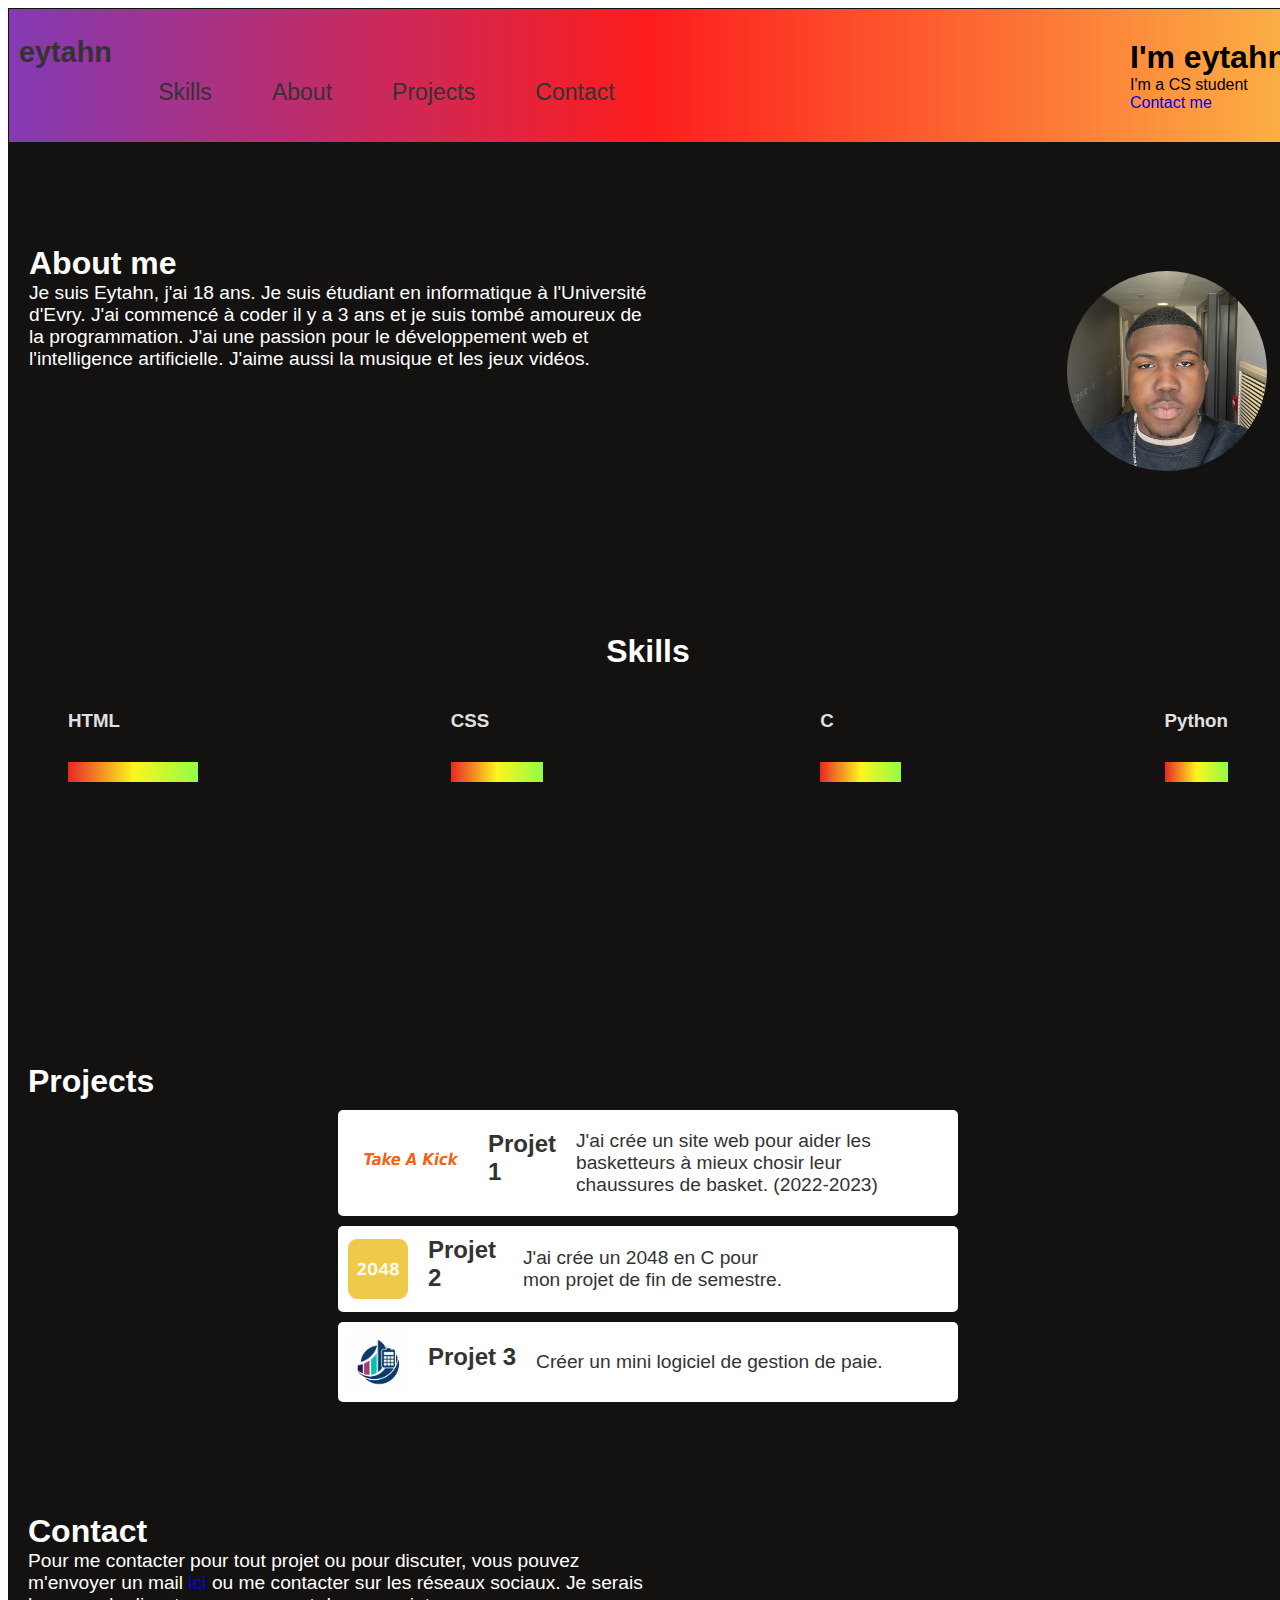
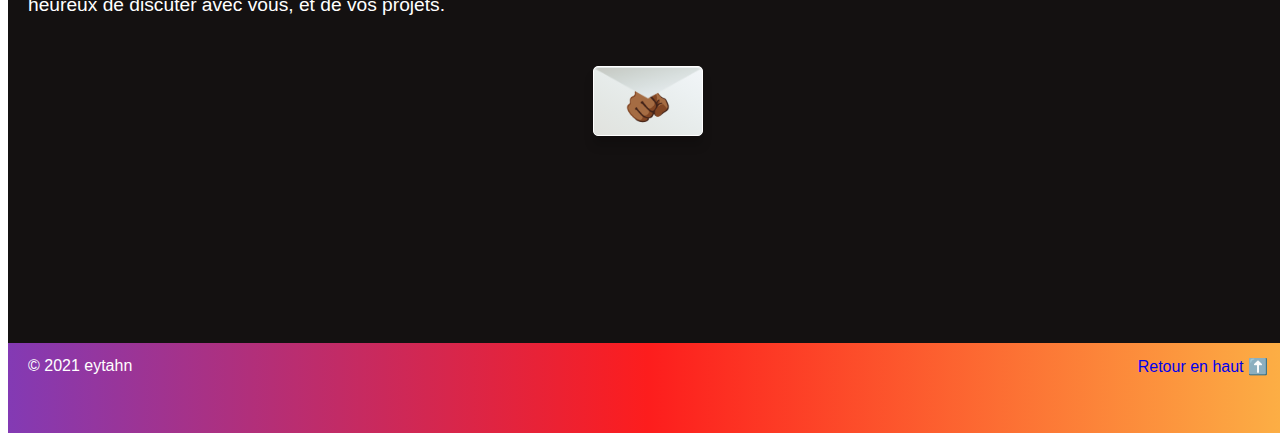
<file: index.html>
<!DOCTYPE html>
<html lang="en">

<head>
  <meta charset="UTF-8" />
  <meta name="viewport" content="width=device-width, initial-scale=1.0" />
  <link rel="stylesheet" href="styles.css" />
  <link rel="stylesheet" href="https://cdnjs.cloudflare.com/ajax/libs/animate.css/4.1.1/animate.min.css" />
  <title>Portfolio eytahn</title>
  <!-- Google tag (gtag.js) -->
<script async src="https://www.googletagmanager.com/gtag/js?id=G-B8Z3Z2DLTF"></script>
<script>
  window.dataLayer = window.dataLayer || [];
  function gtag(){dataLayer.push(arguments);}
  gtag('js', new Date());

  gtag('config', 'G-B8Z3Z2DLTF');
</script>
</head>

<body>
  <header>
    <nav>
      <div class="logo">
        <h2>
          <a href="#home" id="home">eytahn</a>
        </h2>
        <ul class="nav-links">
          <li><a href="#skills">Skills</a></li>
          <li><a href="#about">About</a></li>
          <li><a href="#projects">Projects</a></li>
          <li><a href="#contact">Contact</a></li>
        </ul>
        <div class="menu-hamburger">
          <div class="line1"></div>
          <div class="line2"></div>
          <div class="line3"></div>
        </div>
    </nav>
    <div class="hero">
      <h1 class="animate__animated animate__fadeInDown">I'm eytahn</h1>
      <p class="animate__animated animate__fadeInUp">I'm a CS student</p>
      <a href="#contact" class="cta">Contact me</a>
    </div>
  </header>
  <section id="about">
    <div class="about">
      <h2 class="animate__animated animate__fadeInDown">About me</h2>
      <p class="animate__animated animate__fadeInUp">
        Je suis Eytahn, j'ai 18 ans. Je suis étudiant en informatique à
        l'Université d'Evry. J'ai commencé à coder il y a 3 ans et je suis
        tombé amoureux de la programmation. J'ai une passion pour le développement
        web et l'intelligence artificielle. J'aime aussi la musique et les jeux vidéos.
      <div class="photo-round">
        <img src="photo-eytahn-cv.jpeg" alt="Un homme noir avec des contours carrés">
      </div>
      </p>
    </div>
  </section>
  <!-- la section des projets -->
  <section id="skills">
    <div class="skills">
      <h2 class="animate__animated animate__fadeInDown">Skills</h2>
      <div class="skills-container">
        <div class="skill animate__animated animate__fadeInUp">
          <h3>HTML</h3>
          <div class="bar">
            <div class="html"></div>
          </div>
        </div>
        <div class="skill animate__animated animate__fadeInUp">
          <h3>CSS</h3>
          <div class="bar">
            <div class="css animate__animated animate__fadeInLeft"></div>
          </div>
        </div>
        <div class="skill animate__animated animate__fadeInUp">
          <h3>C</h3>
          <div class="bar">
            <div class="js animate__animated animate__fadeInLeft"></div>
          </div>
        </div>
        <div class="skill animate__animated animate__fadeInUp">
          <h3>Python</h3>
          <div class="bar">
            <div class="python animate__animated animate__fadeInLeft">
            </div>
          </div>
        </div>
      </div>
    </div>
  </section>

  <section id="projets">
    <div class="projects">
      <h2 class="animate__animated animate__fadeInDown">Projects</h2>
      <div class="project animate__animated animate__fadeInUp">
        <img src="Take A Kick.png" alt="Projet 1" id="takeakick">
        <h3>Projet 1 </h3>
        <p>
          J'ai crée un site web pour aider les basketteurs à mieux chosir leur chaussures de basket.
          (2022-2023)
        </p>
      </div>
      <div class="project animate__animated animate__fadeInUp">
        <img src="2048_logo.svg.png" alt="Projet 2" id="d2048_c">
        <h3>Projet 2 </h3>
        <p>
          J'ai crée un 2048 en C pour mon projet de fin de semestre.
        </p>
      </div>
      <div class="project animate__animated animate__fadeInUp">
        <img src="concept-conception-du-logo-comptabilite-financiere_761413-6961.jpg" alt="Projet 3" id="IA">
        <h3>Projet 3 </h3>
        <p>
          Créer un mini logiciel de gestion de paie.
        </p>
      </div>
    </div>
  </section>
  <!-- on passe à comment me contacter -->

  <section id="contact">
    <div class="contact">
      <h2 class="animate__animated animate__fadeInDown">Contact</h2>
      <p class="animate__animated animate__fadeInUp">
        Pour me contacter pour tout projet ou pour discuter, vous pouvez m'envoyer un mail
        <a href="mailto:louis.eytahn@gmail.com">ici </a> ou me contacter sur les réseaux sociaux.
        Je serais heureux de discuter avec vous, et de vos projets.
      </p>
      <a href="mailto:louis.eytahn@gmail.com" target="_blank">
        <div class="tooltip-container">
          <span class="tooltip">❤️❤️</span>
          <span class="text">🫵🏾</span>
        </div>
      </a>
    </div>
  </section>
  <footer>
    <p>&copy; 2021 eytahn</p>
    <a href="#home">Retour en haut ⬆️</a>
  </footer>
</body>
<script>
  const menuHamburger = document.querySelector(".menu-hamburger");
  const navLinks = document.querySelector(".nav-links");

  menuHamburger.addEventListener("click", () => {
    navLinks.classList.toggle("mobile-menu");
  });

  document.getElementsByClassName("tooltip-container").addEventListener("click", () => {

  });

</script>

</html>
</file>
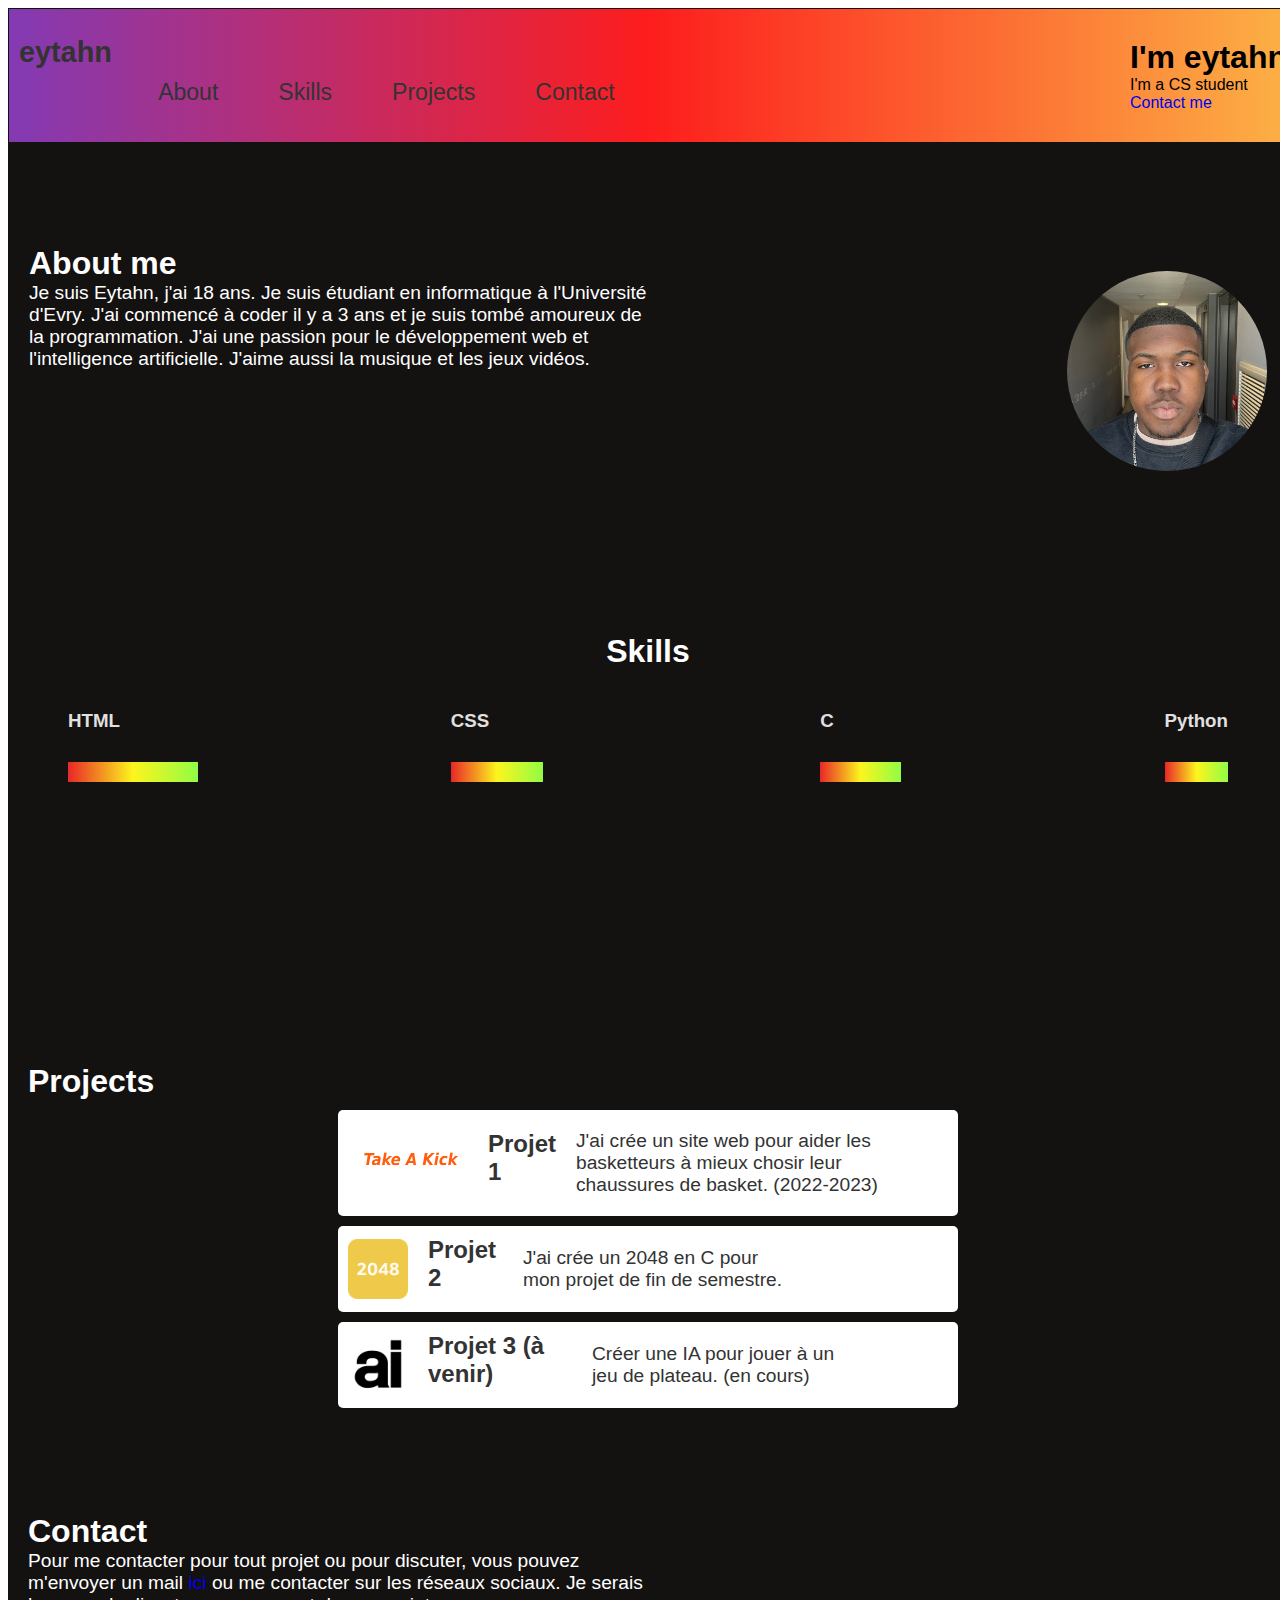
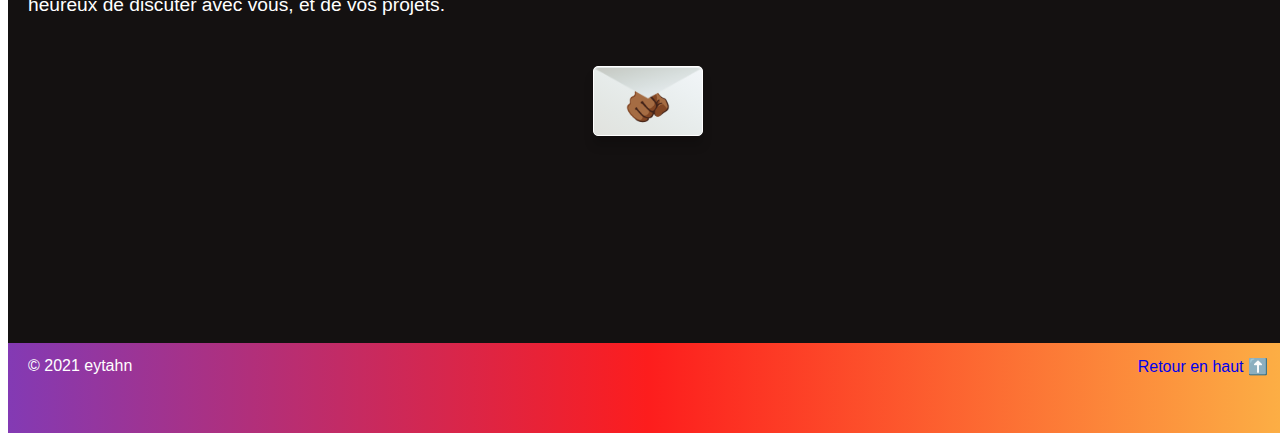
<file: cv-dupont-github.html>
<!DOCTYPE html>
<html lang="en">

<head>
  <meta charset="UTF-8" />
  <meta name="viewport" content="width=device-width, initial-scale=1.0" />
  <link rel="stylesheet" href="style_cv_dupont.css" />
  <link rel="stylesheet" href="https://cdnjs.cloudflare.com/ajax/libs/animate.css/4.1.1/animate.min.css" />
  <title>Portfolio eytahn</title>
</head>

<body>
  <header>
    <nav>
      <div class="logo">
        <h2>
          <a href="#home" id="home">eytahn</a>
        </h2>
        <ul class="nav-links">
          <li><a href="#about">About</a></li>
          <li><a href="#skills">Skills</a></li>
          <li><a href="#projects">Projects</a></li>
          <li><a href="#contact">Contact</a></li>
        </ul>
        <div class="menu-hamburger">
          <div class="line1"></div>
          <div class="line2"></div>
          <div class="line3"></div>
        </div>
    </nav>
    <div class="hero">
      <h1 class="animate__animated animate__fadeInDown">I'm eytahn</h1>
      <p class="animate__animated animate__fadeInUp">I'm a CS student</p>
      <a href="#contact" class="cta">Contact me</a>
    </div>
  </header>
  <section id="about">
    <div class="about">
      <h2 class="animate__animated animate__fadeInDown">About me</h2>
      <p class="animate__animated animate__fadeInUp">
        Je suis Eytahn, j'ai 18 ans. Je suis étudiant en informatique à
        l'Université d'Evry. J'ai commencé à coder il y a 3 ans et je suis
        tombé amoureux de la programmation. J'ai une passion pour le développement
        web et l'intelligence artificielle. J'aime aussi la musique et les jeux vidéos.
      <div class="photo-round">
        <img src="photo-eytahn-cv.jpeg" alt="Un homme noir avec des contours carrés">
      </div>
      </p>
    </div>
  </section>
  <!-- la section des projets -->
  <section id="skills">
    <div class="skills">
      <h2 class="animate__animated animate__fadeInDown">Skills</h2>
      <div class="skills-container">
        <div class="skill animate__animated animate__fadeInUp">
          <h3>HTML</h3>
          <div class="bar">
            <div class="html"></div>
          </div>
        </div>
        <div class="skill animate__animated animate__fadeInUp">
          <h3>CSS</h3>
          <div class="bar">
            <div class="css animate__animated animate__fadeInLeft"></div>
          </div>
        </div>
        <div class="skill animate__animated animate__fadeInUp">
          <h3>C</h3>
          <div class="bar">
            <div class="js animate__animated animate__fadeInLeft"></div>
          </div>
        </div>
        <div class="skill animate__animated animate__fadeInUp">
          <h3>Python</h3>
          <div class="bar">
            <div class="python animate__animated animate__fadeInLeft">
            </div>
          </div>
        </div>
      </div>
    </div>
  </section>

  <section id="projets">
    <div class="projects">
      <h2 class="animate__animated animate__fadeInDown">Projects</h2>
      <div class="project animate__animated animate__fadeInUp">
        <img src="Take A Kick.png" alt="Projet 1" id="takeakick">
        <h3>Projet 1 </h3>
        <p>
          J'ai crée un site web pour aider les basketteurs à mieux chosir leur chaussures de basket.
          (2022-2023)
        </p>
      </div>
      <div class="project animate__animated animate__fadeInUp">
        <img src="2048_logo.svg.png" alt="Projet 2" id="d2048_c">
        <h3>Projet 2 </h3>
        <p>
          J'ai crée un 2048 en C pour mon projet de fin de semestre.
        </p>
      </div>
      <div class="project animate__animated animate__fadeInUp">
        <img src="ai-logo-png-transparent.png" alt="Projet 3" id="IA">
        <h3>Projet 3 (à venir) </h3>
        <p>
          Créer une IA pour jouer à un jeu de plateau. (en cours)
        </p>
      </div>
    </div>
  </section>
  <!-- on passe à comment me contacter -->

  <section id="contact">
    <div class="contact">
      <h2 class="animate__animated animate__fadeInDown">Contact</h2>
      <p class="animate__animated animate__fadeInUp">
        Pour me contacter pour tout projet ou pour discuter, vous pouvez m'envoyer un mail
        <a href="mailto:louis.eytahn@gmail.com">ici </a> ou me contacter sur les réseaux sociaux.
        Je serais heureux de discuter avec vous, et de vos projets.
      </p>
      <a href="mailto:louis.eytahn@gmail.com" target="_blank">
        <div class="tooltip-container">
          <span class="tooltip">❤️❤️</span>
          <span class="text">🫵🏾</span>
        </div>
      </a>
    </div>
  </section>
  <footer>
    <p>&copy; 2021 eytahn</p>
    <a href="#home">Retour en haut ⬆️</a>
  </footer>
</body>
<script>
  const menuHamburger = document.querySelector(".menu-hamburger");
  const navLinks = document.querySelector(".nav-links");

  menuHamburger.addEventListener("click", () => {
    navLinks.classList.toggle("mobile-menu");
  });

  document.getElementsByClassName("tooltip-container").addEventListener("click", () => {

  });

</script>

</html>
</file>
<file: styles.css>
* {
  padding: 0;
  margin: 0;
  list-style-type: none;
  text-decoration: none;
  box-sizing: border-box;
}
:root {
  --items-per-row: 2;
  --gap: 10px;
  --color: #141111;
}
body {
  font-family: "Work Sans", "Helvetica Neue", "Helvetica", Helvetica, Arial,
    sans-serif;
  display: block;
  margin: 8px;
}
header {
  display: flex;
  justify-content: space-between;
  align-items: center;
  padding: 10px;
  background: rgb(131, 58, 180);
  background: -moz-linear-gradient(
    90deg,
    rgba(131, 58, 180, 1) 0%,
    rgba(253, 29, 29, 1) 50%,
    rgba(252, 176, 69, 1) 100%
  );
  background: -webkit-linear-gradient(
    90deg,
    rgba(131, 58, 180, 1) 0%,
    rgba(253, 29, 29, 1) 50%,
    rgba(252, 176, 69, 1) 100%
  );
  background: linear-gradient(
    90deg,
    rgba(131, 58, 180, 1) 0%,
    rgba(253, 29, 29, 1) 50%,
    rgba(252, 176, 69, 1) 100%
  );
  filter: progid:DXImageTransform.Microsoft.gradient(startColorstr="#833ab4",endColorstr="#fcb045",GradientType=1);
  border-bottom: 1px solid #e0e0e0;
  width: 100vw;
  height: 15vh;
  margin: 0;
  padding: 0;
  overflow: hidden;
  box-sizing: border-box;
  border: 1px solid var(--color);
}
header .logo h2 {
  font-size: 1.5em;
  font-weight: 600;
}
header nav {
  display: flex;
}
header nav a {
  margin-right: 10px;
  color: #333;
  font-size: 1.2em;
  flex-direction: column;
  justify-content: space-between;
  align-items: center;
  width: 100%;
  height: 100%;
  padding: 10px;
  border-radius: 5px;
}
header nav a:hover {
  color: #0077cc;
  transition: all 0.3s;
}
header nav ul.nav-links {
  display: flex;
  justify-content: space-between;
  align-items: center;
  width: 50%;
  margin-left: auto;
  margin-right: auto;
}
header nav .nav-links li {
  margin-right: 10px;
  color: #333;
  font-size: 1.2em;
  flex-direction: column;
  justify-content: space-between;
  align-items: center;
  width: 100%;
  height: 100%;
  padding: 10px;
  border-radius: 5px;
}
header nav .hero {
  margin: 0 20px;
}
/*on a fini avec la barre de navigation*/
section#about {
  display: flex;
  flex-direction: row;
  flex-wrap: wrap;
  align-items: center;
  background-color: var(--color);
  height: 50vh;
  width: 100vw;
  padding: 20px;
  box-sizing: border-box;
  justify-content: space-between;
  border: 1px solid var(--color);
}

section#about h2 {
  color: #fff;
  font-size: 2em;
  font-weight: 600;
}

section#about p {
  color: #fff;
  font-size: 1.2em;
  font-weight: 400;
  width: 50%;
}
section#about .photo-round {
  height: 100%;
  width: 200px; /* Largeur de votre photo */
  height: 200px; /* Hauteur de votre photo */
  overflow: hidden; /* Masquer toute partie de l'image en dehors du conteneur */
  border-radius: 50%; /* Rendre les coins arrondis pour créer une forme ronde */
  flex: 0 0 200px; /* Empêcher le conteneur de se rétrécir */
  margin: -8% 0 20px auto; /* Align the image to the top right */
  background-color: transparent;
}

.about .photo-round img {
  width: 100%; /* Assurez-vous que l'image remplit le conteneur rond */
  height: auto; /* Garder les proportions de l'image */
  display: inline-block; /* Display the image as an inline-block element */
  vertical-align: middle; /* Align the image vertically in the middle */
  margin-top: -23%;
  justify-content: space-around;
}

.about .photo-round img:hover {
  transform: scale(1.1);
  transition: all 0.5s ease-in-out;
}

section#skills {
  display: flex;
  flex-direction: column;
  align-items: center;
  background-color: var(--color);
  border-bottom: 1px solid var(--color);
  height: 50vh;
  width: 100vw;
  padding: 20px;
  box-sizing: border-box;
  justify-content: space-between;
  margin: auto auto;
}
#skills h2 {
  color: #fff;
  font-size: 2em;
  font-weight: 600;
}
section#skills .skills {
  display: flex;
  flex-direction: column;
  align-items: center;
  height: 10vh;
  width: 100vw;
  padding: 20px;
  box-sizing: border-box;
  justify-content: space-between;
  color: #e0e0e0;
}
section#skills .skills .skills-container {
  display: flex;
  flex-wrap: wrap;
  flex-direction: row;
  justify-content: space-between;
  width: 100%;
  padding: 20px;
  margin: 0 50px 0 50px;
}
section#skills .skills .skills-container .skill {
  display: flex;
  flex-direction: column;
  align-items: center;
  /* background-color: #fff; */
  border-radius: 5px;
  /* width: 100%; */
  margin: 10px;
  padding: 10px;
  box-sizing: border-box;
}
section#skills .skills .skills-container .skill .bar {
  width: 100%;
  height: 20px;
  /* background-color: #e0e0e0; */
  border-radius: 5px;
  margin: 10px 0;
}
section#skills .skills .skills-container .skill .bar .html {
  width: 250%;
  height: 20px;
  margin-top: 20px;
  background: rgb(232, 39, 39);
  background: -moz-linear-gradient(
    90deg,
    rgba(232, 39, 39, 1) 0%,
    rgba(253, 245, 29, 1) 50%,
    rgba(145, 252, 69, 1) 100%
  );
  background: -webkit-linear-gradient(
    90deg,
    rgba(232, 39, 39, 1) 0%,
    rgba(253, 245, 29, 1) 50%,
    rgba(145, 252, 69, 1) 100%
  );
  background: linear-gradient(
    90deg,
    rgba(232, 39, 39, 1) 0%,
    rgba(253, 245, 29, 1) 50%,
    rgba(145, 252, 69, 1) 100%
  );
  filter: progid:DXImageTransform.Microsoft.gradient(startColorstr="#e82727",endColorstr="#91fc45",GradientType=1);
}
section#skills .skills .skills-container .skill .bar .css {
  width: 240%;
  height: 20px;
  margin-top: 20px;
  background: rgb(232, 39, 39);
  background: -moz-linear-gradient(
    90deg,
    rgba(232, 39, 39, 1) 0%,
    rgba(253, 245, 29, 1) 50%,
    rgba(145, 252, 69, 1) 100%
  );
  background: -webkit-linear-gradient(
    90deg,
    rgba(232, 39, 39, 1) 0%,
    rgba(253, 245, 29, 1) 50%,
    rgba(145, 252, 69, 1) 100%
  );
  background: linear-gradient(
    90deg,
    rgba(232, 39, 39, 1) 0%,
    rgba(253, 245, 29, 1) 50%,
    rgba(145, 252, 69, 1) 100%
  );
  filter: progid:DXImageTransform.Microsoft.gradient(startColorstr="#e82727",endColorstr="#91fc45",GradientType=1);
}
section#skills .skills .skills-container .skill .bar .js {
  width: 600%;
  height: 20px;
  margin-top: 20px;
  background: rgb(232, 39, 39);
  background: -moz-linear-gradient(
    90deg,
    rgba(232, 39, 39, 1) 0%,
    rgba(253, 245, 29, 1) 50%,
    rgba(145, 252, 69, 1) 100%
  );
  background: -webkit-linear-gradient(
    90deg,
    rgba(232, 39, 39, 1) 0%,
    rgba(253, 245, 29, 1) 50%,
    rgba(145, 252, 69, 1) 100%
  );
  background: linear-gradient(
    90deg,
    rgba(232, 39, 39, 1) 0%,
    rgba(253, 245, 29, 1) 50%,
    rgba(145, 252, 69, 1) 100%
  );
  filter: progid:DXImageTransform.Microsoft.gradient(startColorstr="#e82727",endColorstr="#91fc45",GradientType=1);
}
section#skills .skills .skills-container .skill .bar .python {
  width: 100%;
  height: 20px;
  margin-top: 20px;
  background: rgb(232, 39, 39);
  background: -moz-linear-gradient(
    90deg,
    rgba(232, 39, 39, 1) 0%,
    rgba(253, 245, 29, 1) 50%,
    rgba(145, 252, 69, 1) 100%
  );
  background: -webkit-linear-gradient(
    90deg,
    rgba(232, 39, 39, 1) 0%,
    rgba(253, 245, 29, 1) 50%,
    rgba(145, 252, 69, 1) 100%
  );
  background: linear-gradient(
    90deg,
    rgba(232, 39, 39, 1) 0%,
    rgba(253, 245, 29, 1) 50%,
    rgba(145, 252, 69, 1) 100%
  );
  filter: progid:DXImageTransform.Microsoft.gradient(startColorstr="#e82727",endColorstr="#91fc45",GradientType=1);
}
/* on passe à la partie des projets */
section#projets {
  display: flex;
  flex-direction: column;
  align-items: center;
  background-color: var(--color);
  border-bottom: 1px solid var(--color);
  height: 50vh;
  width: 100vw;
  padding: 20px;
  box-sizing: border-box;
  justify-content: space-between;
}
section#projets h2 {
  color: #fff;
  font-size: 2em;
  font-weight: 600;
}
section#projets .projets-container {
  display: flex;
  flex-wrap: wrap;
  justify-content: space-around;
  width: 100%;
  padding: 20px;
}
section#projets .project {
  display: flex;
  flex-direction: row;
  align-items: center;
  background-color: #fff;
  border-radius: 5px;
  width: 50%;
  margin: 10px auto 0 auto;
  padding: 10px;
  box-sizing: border-box;
  /* margin: auto 10px auto; */
}
section#projects .project img {
  width: 100%;
  height: 200px;
  border-radius: 5px;
}
img#takeakick {
  width: 20%;
  /* border-radius: 5px; */
}
img#takeakick:hover {
  transform: scale(1.1);
  transition: all 0.5s ease-in-out;
}
img#d2048_c {
  width: 10%;
  /* border-radius: 5px; */
}

img#d2048_c:hover {
  transform: scale(1.1);
  transition: all 0.5s ease-in-out;
}
img#IA {
  width: 10%;
}
img#IA:hover {
  transform: scale(1.1);
  transition: all 0.5s ease-in-out;
}
section#projets .project h3 {
  color: #333;
  font-size: 1.5em;
  font-weight: 600;
  margin: 0 20px 10px 20px;
}
section#projets .project p {
  color: #333;
  font-size: 1.2em;
  font-weight: 400;
  margin: 10px 0;
  text-wrap: balance;
}
section#projets .project a {
  color: #333;
  font-size: 1.2em;
  font-weight: 400;
  margin: 10px 0;
}
/* on passe à la partie contact */
section#contact {
  display: flex;
  flex-direction: column;
  align-items: center;
  background-color: var(--color);
  border-bottom: 1px solid var(--color);
  height: 50vh;
  width: 100vw;
  padding: 20px;
  box-sizing: border-box;
  justify-content: space-between;
}

section#contact h2 {
  color: #fff;
  font-size: 2em;
  font-weight: 600;
}

section#contact p {
  color: #fff;
  font-size: 1.2em;
  font-weight: 400;
  width: 50%;
}

/* on passe à la partie footer */

footer {
  display: flex;
  justify-content: center;
  align-items: center;
  background: rgb(131, 58, 180);
  background: -moz-linear-gradient(
    90deg,
    rgba(131, 58, 180, 1) 0%,
    rgba(253, 29, 29, 1) 50%,
    rgba(252, 176, 69, 1) 100%
  );
  background: -webkit-linear-gradient(
    90deg,
    rgba(131, 58, 180, 1) 0%,
    rgba(253, 29, 29, 1) 50%,
    rgba(252, 176, 69, 1) 100%
  );
  background: linear-gradient(
    90deg,
    rgba(131, 58, 180, 1) 0%,
    rgba(253, 29, 29, 1) 50%,
    rgba(252, 176, 69, 1) 100%
  );
  filter: progid:DXImageTransform.Microsoft.gradient(startColorstr="#833ab4",endColorstr="#fcb045",GradientType=1);
  color: #fff;
  height: 10vh;
  width: 100vw;
  padding: 20px;
  box-sizing: border-box;
  justify-content: space-between;
  padding-bottom: 5%;
}
.tooltip-container {
  height: 70px;
  width: 110px;
  border-radius: 5px;
  background-color: #fff;
  background-image: linear-gradient(
    to left bottom,
    #f2f5f8,
    #ecf1f2,
    #e7eceb,
    #e3e7e4,
    #e1e2de
  );
  border: 1px solid white;
  display: flex;
  align-items: center;
  justify-content: center;
  cursor: pointer;
  box-shadow: 0px 10px 10px rgba(0, 0, 0, 0.151);
  position: relative;
  transition: transform 0.3s ease;
  margin: 50px auto -10px auto;
}

.tooltip-container::before {
  position: absolute;
  content: "";
  top: -50%;
  clip-path: polygon(50% 0, 0 100%, 100% 100%);
  border-radius: 5px;
  background-color: fff;
  background-image: linear-gradient(
    to left bottom,
    #f2f5f8,
    #e4eaec,
    #d8dfde,
    #cdd3cf,
    #c5c7c1
  );
  width: 100%;
  height: 50%;
  transform-style: preserve-3d;
  transform: perspective(1000px) rotateX(-150deg) translateY(-110%);
  transition: transform 0.3s ease;
}

.tooltip-container .text {
  color: rgb(32, 30, 30);
  font-weight: bold;
  font-size: 40px;
}

.tooltip {
  position: absolute;
  top: -20px;
  opacity: 0;
  background: linear-gradient(-90deg, rgba(0, 0, 0, 0.05) 1px, white 1px),
    linear-gradient(rgba(0, 0, 0, 0.05) 1px, white 1px),
    linear-gradient(-90deg, rgba(0, 0, 0, 0.04) 1px, white 1px),
    linear-gradient(rgba(0, 0, 0, 0.04) 1px, white 1px),
    linear-gradient(white 3px, #f2f2f2 3px, #f2f2f2 78px, white 78px),
    linear-gradient(-90deg, #aaa 1px, white 1px),
    linear-gradient(-90deg, white 3px, #f2f2f2 3px, #f2f2f2 78px, white 78px),
    linear-gradient(#aaa 1px, white 1px), #f2f2f2;
  background-size: 4px 4px, 4px 4px, 80px 80px, 80px 80px, 80px 80px, 80px 80px,
    80px 80px, 80px 80px;
  padding: 5px 10px;
  border: 1px solid rgb(206, 204, 204);

  height: 70px;
  width: 110px;
  border-radius: 5px;
  display: flex;
  align-items: center;
  justify-content: center;
  transition-duration: 0.2s;
  pointer-events: none;
  letter-spacing: 0.5px;
  font-size: 18px;
  font-weight: 600;
  text-shadow: 10px salmon;
}
.tooltip-container:hover {
  border-top-left-radius: 0;
  border-top-right-radius: 0;
}

.tooltip-container:hover::before {
  transform: rotateY(0);
  background-image: none;
  background-color: white;
}

.tooltip-container:hover .tooltip {
  top: -90px;
  opacity: 1;
  transition-duration: 0.3s;
}

@media screen and (max-width: 900px) {
  div#about {
    flex-direction: column;
    height: 100vh;
  }

  section#skills .skills .skills-container .skill {
    display: flex;
    flex-direction: column;
    align-items: center;
    background-color: #fff;
    border-radius: 5px;
    width: 30%;
    margin: 10px;
    padding: 10px;
    box-sizing: border-box;
  }
  section#skills .skills .skills-container .skill .bar {
    width: 100%;
    height: 20px;
    background-color: #e0e0e0;
    border-radius: 5px;
    margin: 10px 0;
  }
  section#skills .skills .skills-container .skill .bar .html {
    width: 250%;
    height: 20px;
    margin-top: 20px;
    background: rgb(232, 39, 39);
    background: -moz-linear-gradient(
      90deg,
      rgba(232, 39, 39, 1) 0%,
      rgba(253, 245, 29, 1) 50%,
      rgba(145, 252, 69, 1) 100%
    );
    background: -webkit-linear-gradient(
      90deg,
      rgba(232, 39, 39, 1) 0%,
      rgba(253, 245, 29, 1) 50%,
      rgba(145, 252, 69, 1) 100%
    );
    background: linear-gradient(
      90deg,
      rgba(232, 39, 39, 1) 0%,
      rgba(253, 245, 29, 1) 50%,
      rgba(145, 252, 69, 1) 100%
    );
    filter: progid:DXImageTransform.Microsoft.gradient(startColorstr="#e82727",endColorstr="#91fc45",GradientType=1);
  }
  section#skills .skills .skills-container .skill .bar .css {
    width: 240%;
    height: 20px;
    margin-top: 20px;
    background: rgb(39, 39, 232);
    background: -moz-linear-gradient(
      90deg,
      rgba(39, 39, 232, 1) 0%,
      rgba(253, 29, 29, 1) 50%,
      rgba(252, 176, 69, 1) 100%
    );
    background: -webkit-linear-gradient(
      90deg,
      rgba(39, 39, 232, 1) 0%,
      rgba(253, 29, 29, 1) 50%,
      rgba(252, 176, 69, 1) 100%
    );
    background: linear-gradient(
      90deg,
      rgba(39, 39, 232, 1) 0%,
      rgba(253, 29, 29, 1) 50%,
      rgba(252, 176, 69, 1) 100%
    );
    filter: progid:DXImageTransform.Microsoft.gradient(startColorstr="#2727e8",endColorstr="#fcb045",GradientType=1);
  }
}
/* Path: style_cv_dupont.css */
</file>
<file: style_cv_dupont.css>
* {
  padding: 0;
  margin: 0;
  list-style-type: none;
  text-decoration: none;
  box-sizing: border-box;
}
:root {
  --items-per-row: 2;
  --gap: 10px;
  --color: #141111;
}
body {
  font-family: "Work Sans", "Helvetica Neue", "Helvetica", Helvetica, Arial,
    sans-serif;
  display: block;
  margin: 8px;
}
header {
  display: flex;
  justify-content: space-between;
  align-items: center;
  padding: 10px;
  background: rgb(131, 58, 180);
  background: -moz-linear-gradient(
    90deg,
    rgba(131, 58, 180, 1) 0%,
    rgba(253, 29, 29, 1) 50%,
    rgba(252, 176, 69, 1) 100%
  );
  background: -webkit-linear-gradient(
    90deg,
    rgba(131, 58, 180, 1) 0%,
    rgba(253, 29, 29, 1) 50%,
    rgba(252, 176, 69, 1) 100%
  );
  background: linear-gradient(
    90deg,
    rgba(131, 58, 180, 1) 0%,
    rgba(253, 29, 29, 1) 50%,
    rgba(252, 176, 69, 1) 100%
  );
  filter: progid:DXImageTransform.Microsoft.gradient(startColorstr="#833ab4",endColorstr="#fcb045",GradientType=1);
  border-bottom: 1px solid #e0e0e0;
  width: 100vw;
  height: 15vh;
  margin: 0;
  padding: 0;
  overflow: hidden;
  box-sizing: border-box;
  border: 1px solid var(--color);
}
header .logo h2 {
  font-size: 1.5em;
  font-weight: 600;
}
header nav {
  display: flex;
}
header nav a {
  margin-right: 10px;
  color: #333;
  font-size: 1.2em;
  flex-direction: column;
  justify-content: space-between;
  align-items: center;
  width: 100%;
  height: 100%;
  padding: 10px;
  border-radius: 5px;
}
header nav a:hover {
  color: #0077cc;
  transition: all 0.3s;
}
header nav ul.nav-links {
  display: flex;
  justify-content: space-between;
  align-items: center;
  width: 50%;
  margin-left: auto;
  margin-right: auto;
}
header nav .nav-links li {
  margin-right: 10px;
  color: #333;
  font-size: 1.2em;
  flex-direction: column;
  justify-content: space-between;
  align-items: center;
  width: 100%;
  height: 100%;
  padding: 10px;
  border-radius: 5px;
}
header nav .hero {
  margin: 0 20px;
}
/*on a fini avec la barre de navigation*/
section#about {
  display: flex;
  flex-direction: row;
  flex-wrap: wrap;
  align-items: center;
  background-color: var(--color);
  height: 50vh;
  width: 100vw;
  padding: 20px;
  box-sizing: border-box;
  justify-content: space-between;
  border: 1px solid var(--color);
}

section#about h2 {
  color: #fff;
  font-size: 2em;
  font-weight: 600;
}

section#about p {
  color: #fff;
  font-size: 1.2em;
  font-weight: 400;
  width: 50%;
}
section#about .photo-round {
  height: 100%;
  width: 200px; /* Largeur de votre photo */
  height: 200px; /* Hauteur de votre photo */
  overflow: hidden; /* Masquer toute partie de l'image en dehors du conteneur */
  border-radius: 50%; /* Rendre les coins arrondis pour créer une forme ronde */
  flex: 0 0 200px; /* Empêcher le conteneur de se rétrécir */
  margin: -8% 0 20px auto; /* Align the image to the top right */
  background-color: transparent;
}

.about .photo-round img {
  width: 100%; /* Assurez-vous que l'image remplit le conteneur rond */
  height: auto; /* Garder les proportions de l'image */
  display: inline-block; /* Display the image as an inline-block element */
  vertical-align: middle; /* Align the image vertically in the middle */
  margin-top: -23%;
  justify-content: space-around;
}

.about .photo-round img:hover {
  transform: scale(1.1);
  transition: all 0.5s ease-in-out;
}

section#skills {
  display: flex;
  flex-direction: column;
  align-items: center;
  background-color: var(--color);
  border-bottom: 1px solid var(--color);
  height: 50vh;
  width: 100vw;
  padding: 20px;
  box-sizing: border-box;
  justify-content: space-between;
  margin: auto auto;
}
#skills h2 {
  color: #fff;
  font-size: 2em;
  font-weight: 600;
}
section#skills .skills {
  display: flex;
  flex-direction: column;
  align-items: center;
  height: 10vh;
  width: 100vw;
  padding: 20px;
  box-sizing: border-box;
  justify-content: space-between;
  color: #e0e0e0;
}
section#skills .skills .skills-container {
  display: flex;
  flex-wrap: wrap;
  flex-direction: row;
  justify-content: space-between;
  width: 100%;
  padding: 20px;
  margin: 0 50px 0 50px;
}
section#skills .skills .skills-container .skill {
  display: flex;
  flex-direction: column;
  align-items: center;
  /* background-color: #fff; */
  border-radius: 5px;
  /* width: 100%; */
  margin: 10px;
  padding: 10px;
  box-sizing: border-box;
}
section#skills .skills .skills-container .skill .bar {
  width: 100%;
  height: 20px;
  /* background-color: #e0e0e0; */
  border-radius: 5px;
  margin: 10px 0;
}
section#skills .skills .skills-container .skill .bar .html {
  width: 250%;
  height: 20px;
  margin-top: 20px;
  background: rgb(232, 39, 39);
  background: -moz-linear-gradient(
    90deg,
    rgba(232, 39, 39, 1) 0%,
    rgba(253, 245, 29, 1) 50%,
    rgba(145, 252, 69, 1) 100%
  );
  background: -webkit-linear-gradient(
    90deg,
    rgba(232, 39, 39, 1) 0%,
    rgba(253, 245, 29, 1) 50%,
    rgba(145, 252, 69, 1) 100%
  );
  background: linear-gradient(
    90deg,
    rgba(232, 39, 39, 1) 0%,
    rgba(253, 245, 29, 1) 50%,
    rgba(145, 252, 69, 1) 100%
  );
  filter: progid:DXImageTransform.Microsoft.gradient(startColorstr="#e82727",endColorstr="#91fc45",GradientType=1);
}
section#skills .skills .skills-container .skill .bar .css {
  width: 240%;
  height: 20px;
  margin-top: 20px;
  background: rgb(232, 39, 39);
  background: -moz-linear-gradient(
    90deg,
    rgba(232, 39, 39, 1) 0%,
    rgba(253, 245, 29, 1) 50%,
    rgba(145, 252, 69, 1) 100%
  );
  background: -webkit-linear-gradient(
    90deg,
    rgba(232, 39, 39, 1) 0%,
    rgba(253, 245, 29, 1) 50%,
    rgba(145, 252, 69, 1) 100%
  );
  background: linear-gradient(
    90deg,
    rgba(232, 39, 39, 1) 0%,
    rgba(253, 245, 29, 1) 50%,
    rgba(145, 252, 69, 1) 100%
  );
  filter: progid:DXImageTransform.Microsoft.gradient(startColorstr="#e82727",endColorstr="#91fc45",GradientType=1);
}
section#skills .skills .skills-container .skill .bar .js {
  width: 600%;
  height: 20px;
  margin-top: 20px;
  background: rgb(232, 39, 39);
  background: -moz-linear-gradient(
    90deg,
    rgba(232, 39, 39, 1) 0%,
    rgba(253, 245, 29, 1) 50%,
    rgba(145, 252, 69, 1) 100%
  );
  background: -webkit-linear-gradient(
    90deg,
    rgba(232, 39, 39, 1) 0%,
    rgba(253, 245, 29, 1) 50%,
    rgba(145, 252, 69, 1) 100%
  );
  background: linear-gradient(
    90deg,
    rgba(232, 39, 39, 1) 0%,
    rgba(253, 245, 29, 1) 50%,
    rgba(145, 252, 69, 1) 100%
  );
  filter: progid:DXImageTransform.Microsoft.gradient(startColorstr="#e82727",endColorstr="#91fc45",GradientType=1);
}
section#skills .skills .skills-container .skill .bar .python {
  width: 100%;
  height: 20px;
  margin-top: 20px;
  background: rgb(232, 39, 39);
  background: -moz-linear-gradient(
    90deg,
    rgba(232, 39, 39, 1) 0%,
    rgba(253, 245, 29, 1) 50%,
    rgba(145, 252, 69, 1) 100%
  );
  background: -webkit-linear-gradient(
    90deg,
    rgba(232, 39, 39, 1) 0%,
    rgba(253, 245, 29, 1) 50%,
    rgba(145, 252, 69, 1) 100%
  );
  background: linear-gradient(
    90deg,
    rgba(232, 39, 39, 1) 0%,
    rgba(253, 245, 29, 1) 50%,
    rgba(145, 252, 69, 1) 100%
  );
  filter: progid:DXImageTransform.Microsoft.gradient(startColorstr="#e82727",endColorstr="#91fc45",GradientType=1);
}
/* on passe à la partie des projets */
section#projets {
  display: flex;
  flex-direction: column;
  align-items: center;
  background-color: var(--color);
  border-bottom: 1px solid var(--color);
  height: 50vh;
  width: 100vw;
  padding: 20px;
  box-sizing: border-box;
  justify-content: space-between;
}
section#projets h2 {
  color: #fff;
  font-size: 2em;
  font-weight: 600;
}
section#projets .projets-container {
  display: flex;
  flex-wrap: wrap;
  justify-content: space-around;
  width: 100%;
  padding: 20px;
}
section#projets .project {
  display: flex;
  flex-direction: row;
  align-items: center;
  background-color: #fff;
  border-radius: 5px;
  width: 50%;
  margin: 10px auto 0 auto;
  padding: 10px;
  box-sizing: border-box;
  /* margin: auto 10px auto; */
}
section#projects .project img {
  width: 100%;
  height: 200px;
  border-radius: 5px;
}
img#takeakick {
  width: 20%;
  /* border-radius: 5px; */
}
img#takeakick:hover {
  transform: scale(1.1);
  transition: all 0.5s ease-in-out;
}
img#d2048_c {
  width: 10%;
  /* border-radius: 5px; */
}

img#d2048_c:hover {
  transform: scale(1.1);
  transition: all 0.5s ease-in-out;
}
img#IA {
  width: 10%;
}
img#IA:hover {
  transform: scale(1.1);
  transition: all 0.5s ease-in-out;
}
section#projets .project h3 {
  color: #333;
  font-size: 1.5em;
  font-weight: 600;
  margin: 0 20px 10px 20px;
}
section#projets .project p {
  color: #333;
  font-size: 1.2em;
  font-weight: 400;
  margin: 10px 0;
  text-wrap: balance;
}
section#projets .project a {
  color: #333;
  font-size: 1.2em;
  font-weight: 400;
  margin: 10px 0;
}
/* on passe à la partie contact */
section#contact {
  display: flex;
  flex-direction: column;
  align-items: center;
  background-color: var(--color);
  border-bottom: 1px solid var(--color);
  height: 50vh;
  width: 100vw;
  padding: 20px;
  box-sizing: border-box;
  justify-content: space-between;
}

section#contact h2 {
  color: #fff;
  font-size: 2em;
  font-weight: 600;
}

section#contact p {
  color: #fff;
  font-size: 1.2em;
  font-weight: 400;
  width: 50%;
}

/* on passe à la partie footer */

footer {
  display: flex;
  justify-content: center;
  align-items: center;
  background: rgb(131, 58, 180);
  background: -moz-linear-gradient(
    90deg,
    rgba(131, 58, 180, 1) 0%,
    rgba(253, 29, 29, 1) 50%,
    rgba(252, 176, 69, 1) 100%
  );
  background: -webkit-linear-gradient(
    90deg,
    rgba(131, 58, 180, 1) 0%,
    rgba(253, 29, 29, 1) 50%,
    rgba(252, 176, 69, 1) 100%
  );
  background: linear-gradient(
    90deg,
    rgba(131, 58, 180, 1) 0%,
    rgba(253, 29, 29, 1) 50%,
    rgba(252, 176, 69, 1) 100%
  );
  filter: progid:DXImageTransform.Microsoft.gradient(startColorstr="#833ab4",endColorstr="#fcb045",GradientType=1);
  color: #fff;
  height: 10vh;
  width: 100vw;
  padding: 20px;
  box-sizing: border-box;
  justify-content: space-between;
  padding-bottom: 5%;
}
.tooltip-container {
  height: 70px;
  width: 110px;
  border-radius: 5px;
  background-color: #fff;
  background-image: linear-gradient(
    to left bottom,
    #f2f5f8,
    #ecf1f2,
    #e7eceb,
    #e3e7e4,
    #e1e2de
  );
  border: 1px solid white;
  display: flex;
  align-items: center;
  justify-content: center;
  cursor: pointer;
  box-shadow: 0px 10px 10px rgba(0, 0, 0, 0.151);
  position: relative;
  transition: transform 0.3s ease;
  margin: 50px auto -10px auto;
}

.tooltip-container::before {
  position: absolute;
  content: "";
  top: -50%;
  clip-path: polygon(50% 0, 0 100%, 100% 100%);
  border-radius: 5px;
  background-color: fff;
  background-image: linear-gradient(
    to left bottom,
    #f2f5f8,
    #e4eaec,
    #d8dfde,
    #cdd3cf,
    #c5c7c1
  );
  width: 100%;
  height: 50%;
  transform-style: preserve-3d;
  transform: perspective(1000px) rotateX(-150deg) translateY(-110%);
  transition: transform 0.3s ease;
}

.tooltip-container .text {
  color: rgb(32, 30, 30);
  font-weight: bold;
  font-size: 40px;
}

.tooltip {
  position: absolute;
  top: -20px;
  opacity: 0;
  background: linear-gradient(-90deg, rgba(0, 0, 0, 0.05) 1px, white 1px),
    linear-gradient(rgba(0, 0, 0, 0.05) 1px, white 1px),
    linear-gradient(-90deg, rgba(0, 0, 0, 0.04) 1px, white 1px),
    linear-gradient(rgba(0, 0, 0, 0.04) 1px, white 1px),
    linear-gradient(white 3px, #f2f2f2 3px, #f2f2f2 78px, white 78px),
    linear-gradient(-90deg, #aaa 1px, white 1px),
    linear-gradient(-90deg, white 3px, #f2f2f2 3px, #f2f2f2 78px, white 78px),
    linear-gradient(#aaa 1px, white 1px), #f2f2f2;
  background-size: 4px 4px, 4px 4px, 80px 80px, 80px 80px, 80px 80px, 80px 80px,
    80px 80px, 80px 80px;
  padding: 5px 10px;
  border: 1px solid rgb(206, 204, 204);

  height: 70px;
  width: 110px;
  border-radius: 5px;
  display: flex;
  align-items: center;
  justify-content: center;
  transition-duration: 0.2s;
  pointer-events: none;
  letter-spacing: 0.5px;
  font-size: 18px;
  font-weight: 600;
  text-shadow: 10px salmon;
}
.tooltip-container:hover {
  border-top-left-radius: 0;
  border-top-right-radius: 0;
}

.tooltip-container:hover::before {
  transform: rotateY(0);
  background-image: none;
  background-color: white;
}

.tooltip-container:hover .tooltip {
  top: -90px;
  opacity: 1;
  transition-duration: 0.3s;
}

@media screen and (max-width: 900px) {
  div#about {
    flex-direction: column;
    height: 100vh;
  }

  section#skills .skills .skills-container .skill {
    display: flex;
    flex-direction: column;
    align-items: center;
    background-color: #fff;
    border-radius: 5px;
    width: 30%;
    margin: 10px;
    padding: 10px;
    box-sizing: border-box;
  }
  section#skills .skills .skills-container .skill .bar {
    width: 100%;
    height: 20px;
    background-color: #e0e0e0;
    border-radius: 5px;
    margin: 10px 0;
  }
  section#skills .skills .skills-container .skill .bar .html {
    width: 250%;
    height: 20px;
    margin-top: 20px;
    background: rgb(232, 39, 39);
    background: -moz-linear-gradient(
      90deg,
      rgba(232, 39, 39, 1) 0%,
      rgba(253, 245, 29, 1) 50%,
      rgba(145, 252, 69, 1) 100%
    );
    background: -webkit-linear-gradient(
      90deg,
      rgba(232, 39, 39, 1) 0%,
      rgba(253, 245, 29, 1) 50%,
      rgba(145, 252, 69, 1) 100%
    );
    background: linear-gradient(
      90deg,
      rgba(232, 39, 39, 1) 0%,
      rgba(253, 245, 29, 1) 50%,
      rgba(145, 252, 69, 1) 100%
    );
    filter: progid:DXImageTransform.Microsoft.gradient(startColorstr="#e82727",endColorstr="#91fc45",GradientType=1);
  }
  section#skills .skills .skills-container .skill .bar .css {
    width: 240%;
    height: 20px;
    margin-top: 20px;
    background: rgb(39, 39, 232);
    background: -moz-linear-gradient(
      90deg,
      rgba(39, 39, 232, 1) 0%,
      rgba(253, 29, 29, 1) 50%,
      rgba(252, 176, 69, 1) 100%
    );
    background: -webkit-linear-gradient(
      90deg,
      rgba(39, 39, 232, 1) 0%,
      rgba(253, 29, 29, 1) 50%,
      rgba(252, 176, 69, 1) 100%
    );
    background: linear-gradient(
      90deg,
      rgba(39, 39, 232, 1) 0%,
      rgba(253, 29, 29, 1) 50%,
      rgba(252, 176, 69, 1) 100%
    );
    filter: progid:DXImageTransform.Microsoft.gradient(startColorstr="#2727e8",endColorstr="#fcb045",GradientType=1);
  }
}
/* Path: style_cv_dupont.css */
</file>
